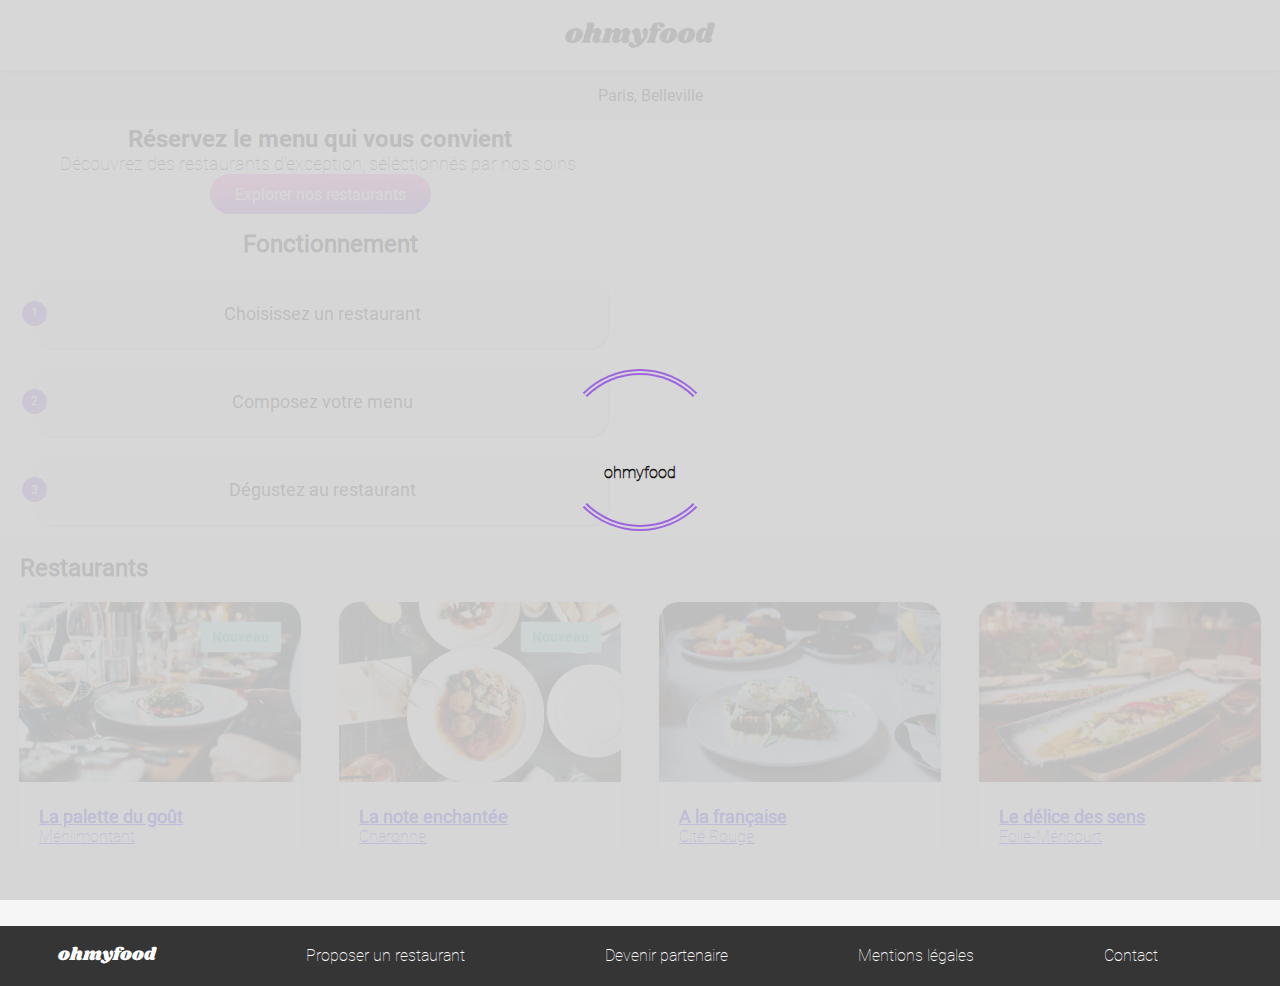
<file: index.html>
<!DOCTYPE html>
<html lang="fr">

<head>
    <meta charset="UTF-8">
    <meta name="viewport" content="width=device-width, initial-scale=1.0">
    <title>OhMyFood</title>
    <link rel="stylesheet" href="https://cdnjs.cloudflare.com/ajax/libs/font-awesome/6.1.1/css/all.min.css"
        integrity="sha512-KfkfwYDsLkIlwQp6LFnl8zNdLGxu9YAA1QvwINks4PhcElQSvqcyVLLD9aMhXd13uQjoXtEKNosOWaZqXgel0g=="
        crossorigin="anonymous" referrerpolicy="no-referrer" />
    <link rel="stylesheet" href="./assets/sass/styles.css">
</head>

<body>
    <header>
        <div id="logo">
            <img src="./assets/images/logo/ohmyfood.png" alt="logo ohmyfood" />
        </div>
        <div id="localisation">
            <i class="fa-solid fa-location-dot"></i> <span>Paris, Belleville</span>
        </div>
    </header>
    <main>
        <div id="loading-spinner-container">
            <div>
                <i class="fa-solid fa-utensils fa-2xl"></i>
                <h4>ohmyfood</h4>
            </div>
        </div>
        <div>
            <section id="presentation-concept">
                <div id="presentation-concept-content">
                    <h1>Réservez le menu qui vous convient</h1>
                    <p>Découvrez des restaurants d'exception, séléctionnés par nos soins.</p>
                    <a href="#restaurants" class="btn">Explorer nos restaurants</a>
                </div>
            </section>
            <section id="fonctionnement">
                <div id="fonctionnement-content">
                    <h2>Fonctionnement</h2>
                    <div class="steps">
                        <div class="step"><i class="fa-solid fa-tablet-screen-button"></i><span>Choisissez un
                                restaurant</span></div>
                        <div class="step"><i class="fa-solid fa-list-ul"></i><span>Composez votre menu</span></div>
                        <div class="step"><i class="fa-solid fa-store"></i><span>Dégustez au restaurant</span></div>
                    </div>
                </div>
            </section>
        </div>

        <section id="restaurants">
            <div id="restaurants-content">
                <h2>Restaurants</h2>
                <div class="restaurant-tiles">
                    <a href="./pages/la-palette-du-gout.html" class="restaurant-tile new-tag">
                        <img src="./assets/images/restaurants/jay-wennington-N_Y88TWmGwA-unsplash.jpg"
                            alt="restaurant la palette du goût" />
                        <div class="restaurant-tile-infos">
                            <div class="restaurant-tile-infos-text">
                                <h3>La palette du goût</h3>
                                <span>Ménilmontant</span>
                            </div>
                            <div class="restaurant-tile-like">
                                <i class="fa-regular fa-heart fa-2x heart"></i>
                            </div>
                        </div>
                    </a>
                    <a href="./pages/la-note-enchantee.html" class="restaurant-tile new-tag">
                        <img src="./assets/images/restaurants/stil-u2Lp8tXIcjw-unsplash.jpg"
                            alt="restaurant la palette du goût" />
                        <div class="restaurant-tile-infos">
                            <div class="restaurant-tile-infos-text">
                                <h3>La note enchantée</h3>
                                <span>Charonne</span>
                            </div>
                            <div class="restaurant-tile-like">
                                <i class="fa-regular fa-heart fa-2x heart"></i>
                            </div>
                        </div>
                    </a>
                    <a href="./pages/a-la-francaise.html" class="restaurant-tile">
                        <img src="./assets/images/restaurants/toa-heftiba-DQKerTsQwi0-unsplash.jpg"
                            alt="restaurant la palette du goût" />
                        <div class="restaurant-tile-infos">
                            <div class="restaurant-tile-infos-text">
                                <h3>A la française</h3>
                                <span>Cité Rouge</span>
                            </div>
                            <div class="restaurant-tile-like">
                                <i class="fa-regular fa-heart fa-2x heart"></i>
                            </div>
                        </div>
                    </a>
                    <a href="./pages/le-delice-des-sens.html" class="restaurant-tile">
                        <img src="./assets/images/restaurants/louis-hansel-shotsoflouis-qNBGVyOCY8Q-unsplash.jpg"
                            alt="restaurant la palette du goût" />
                        <div class="restaurant-tile-infos">
                            <div class="restaurant-tile-infos-text">
                                <h3>Le délice des sens</h3>
                                <span>Folie-Méricourt</span>
                            </div>
                            <div class="restaurant-tile-like">
                                <i class="fa-regular fa-heart fa-2x heart"></i>
                            </div>
                        </div>
                    </a>
                </div>
            </div>
        </section>

    </main>
    <footer>
        <div id="footer-container">
            <h4>ohmyfood</h4>
            <div id="footer-links">
                <div><a href="#"><i class="fa-solid fa-utensils"></i> Proposer un restaurant</a></div>
                <div><a href="#"><i class="fa-solid fa-handshake-angle"></i> Devenir partenaire</a></div>
                <div><a href="#">Mentions légales</a></div>
                <div><a href="mailto:contact@ohmyfood.fr">Contact</a></div>
            </div>
        </div>
    </footer>
</body>

</html>
</file>
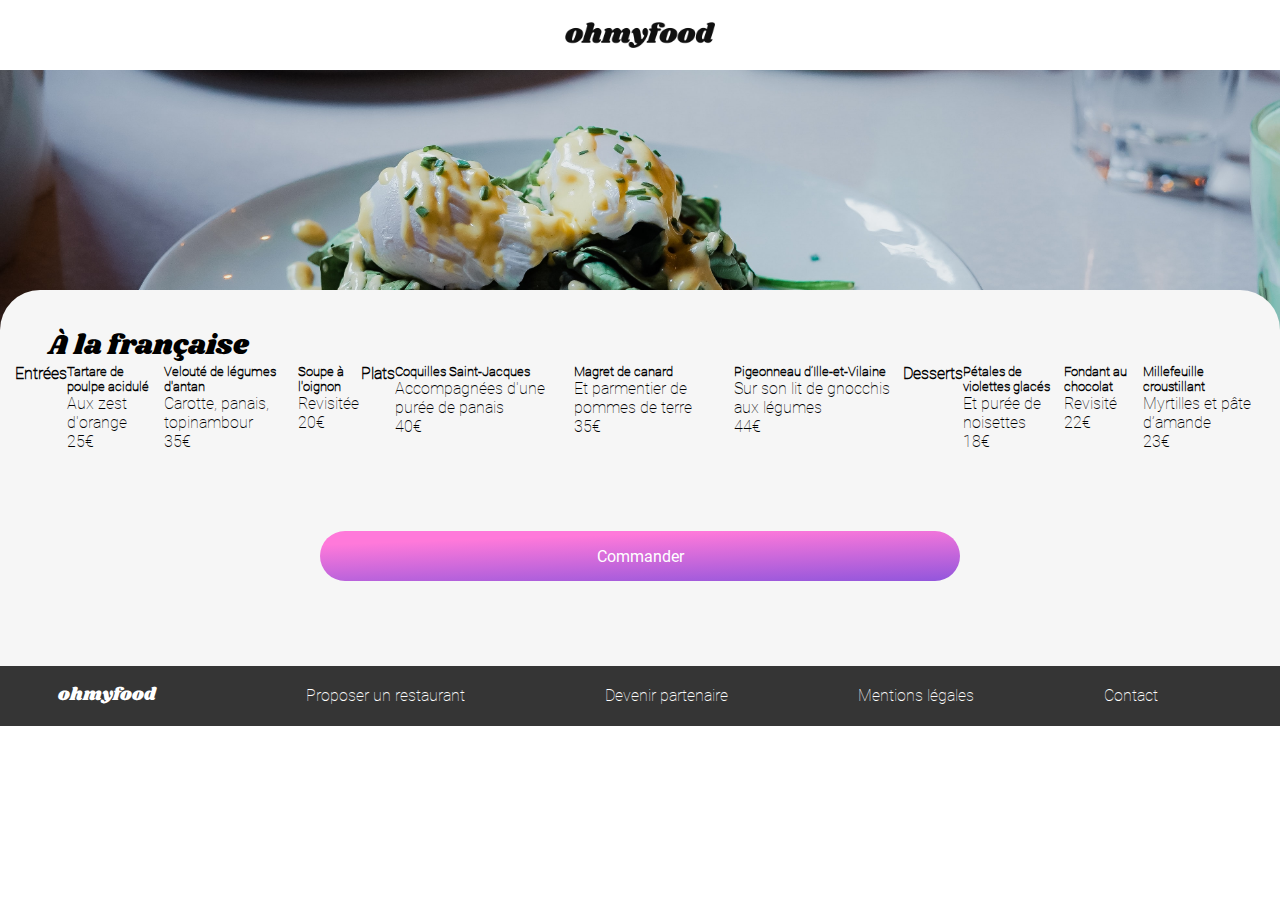
<file: pages/a-la-francaise.html>
<!DOCTYPE html>
<html lang="fr">

<head>
    <meta charset="UTF-8">
    <meta name="viewport" content="width=device-width, initial-scale=1.0">
    <title>OhMyFood - A la française</title>
    <link rel="stylesheet" href="https://cdnjs.cloudflare.com/ajax/libs/font-awesome/6.1.1/css/all.min.css"
        integrity="sha512-KfkfwYDsLkIlwQp6LFnl8zNdLGxu9YAA1QvwINks4PhcElQSvqcyVLLD9aMhXd13uQjoXtEKNosOWaZqXgel0g=="
        crossorigin="anonymous" referrerpolicy="no-referrer" />
    <link rel="stylesheet" href="../assets/sass/styles.css">
</head>

<body>
    <header class="header-restaurant">
        <div>
            <a href="../index.html"><i class="fa-solid fa-arrow-left"></i></a>
        </div>
        <div id="logo">
            <img src="../assets/images/logo/ohmyfood.png" alt="logo ohmyfood" />
        </div>
    </header>
    <main>
        <section class="menu-container">
            <div class="menu-image">
                <img src="../assets/images/restaurants/toa-heftiba-DQKerTsQwi0-unsplash.jpg" alt="photo du restaurant A la française">
            </div>
            <div class="menu">
                <div class="menu-title">
                    <h3>À la française</h3>
                    <div class="restaurant-tile-like">
                        <i class="fa-regular fa-heart fa-2x heart"></i>
                    </div>
                </div>
                <div class="menu-block">
                    <h4>Entrées</h4>
                    <div class="menu-tile delay-1">
                        <div class="menu-text">
                            <h5>Tartare de poulpe acidulé</h5>
                            <div class="menu-infos">
                                <div class="menu-detail">
                                    Aux zest d'orange
                                </div>
                                <div class="menu-price">
                                    25€
                                </div>
                            </div>
                        </div>
                        <div class="menu-check">
                            <i class="fa-solid fa-circle-check fa-xl"></i>
                        </div>
                    </div>
                    <div class="menu-tile delay-2">
                        <div class="menu-text">
                            <h5>Velouté de légumes d'antan</h5>
                            <div class="menu-infos">
                                <div class="menu-detail">
                                    Carotte, panais, topinambour
                                </div>
                                <div class="menu-price">
                                    35€
                                </div>
                            </div>
                        </div>
                        <div class="menu-check">
                            <i class="fa-solid fa-circle-check fa-xl"></i>
                        </div>
                    </div>
                    <div class="menu-tile delay-3">
                        <div class="menu-text">
                            <h5>Soupe à l'oignon</h5>
                            <div class="menu-infos">
                                <div class="menu-detail">
                                    Revisitée
                                </div>
                                <div class="menu-price">
                                    20€
                                </div>
                            </div>
                        </div>
                        <div class="menu-check">
                            <i class="fa-solid fa-circle-check fa-xl"></i>
                        </div>
                    </div>

                    <h4>Plats</h4>
                    <div class="menu-tile delay-4">
                        <div class="menu-text">
                            <h5>Coquilles Saint-Jacques</h5>
                            <div class="menu-infos">
                                <div class="menu-detail">
                                    Accompagnées d'une purée de panais
                                </div>
                                <div class="menu-price">
                                    40€
                                </div>
                            </div>
                        </div>
                        <div class="menu-check">
                            <i class="fa-solid fa-circle-check fa-xl"></i>
                        </div>
                    </div>
                    <div class="menu-tile delay-5">
                        <div class="menu-text">
                            <h5>Magret de canard</h5>
                            <div class="menu-infos">
                                <div class="menu-detail">
                                    Et parmentier de pommes de terre
                                </div>
                                <div class="menu-price">
                                    35€
                                </div>
                            </div>
                        </div>
                        <div class="menu-check">
                            <i class="fa-solid fa-circle-check fa-xl"></i>
                        </div>
                    </div>
                    <div class="menu-tile delay-6">
                        <div class="menu-text">
                            <h5>Pigeonneau d’Ille-et-Vilaine</h5>
                            <div class="menu-infos">
                                <div class="menu-detail">
                                    Sur son lit de gnocchis aux légumes
                                </div>
                                <div class="menu-price">
                                    44€
                                </div>
                            </div>
                        </div>
                        <div class="menu-check">
                            <i class="fa-solid fa-circle-check fa-xl"></i>
                        </div>
                    </div>
                    <h4>Desserts</h4>
                    <div class="menu-tile delay-7">
                        <div class="menu-text">
                            <h5>Pétales de violettes glacés</h5>
                            <div class="menu-infos">
                                <div class="menu-detail">
                                    Et purée de noisettes
                                </div>
                                <div class="menu-price">
                                    18€
                                </div>
                            </div>
                        </div>
                        <div class="menu-check">
                            <i class="fa-solid fa-circle-check fa-xl"></i>
                        </div>
                    </div>
                    <div class="menu-tile delay-8">
                        <div class="menu-text">
                            <h5>Fondant au chocolat</h5>
                            <div class="menu-infos">
                                <div class="menu-detail">
                                    Revisité
                                </div>
                                <div class="menu-price">
                                    22€
                                </div>
                            </div>
                        </div>
                        <div class="menu-check">
                            <i class="fa-solid fa-circle-check fa-xl"></i>
                        </div>
                    </div>
                    <div class="menu-tile delay-9">
                        <div class="menu-text">
                            <h5>Millefeuille croustillant</h5>
                            <div class="menu-infos">
                                <div class="menu-detail">
                                    Myrtilles et pâte d’amande
                                </div>
                                <div class="menu-price">
                                    23€
                                </div>
                            </div>
                        </div>
                        <div class="menu-check">
                            <i class="fa-solid fa-circle-check fa-xl"></i>
                        </div>
                    </div>
                </div>
            </div>
            <div class="btn">Commander</div>
        </section>
    </main>
    <footer>
        <div id="footer-container">
            <h4>ohmyfood</h4>
            <div id="footer-links">
                <div><a href="#"><i class=" fa-solid fa-utensils"></i> Proposer un restaurant</a></div>
                <div><a href="#"><i class=" fa-solid fa-handshake-angle"></i> Devenir partenaire</a></div>
                <div><a href="#">Mentions légales</a></div>
                <div><a href="mailto:contact@ohmyfood.fr">Contact</a></div>
            </div>
        </div>
    </footer>
</body>

</html>
</file>
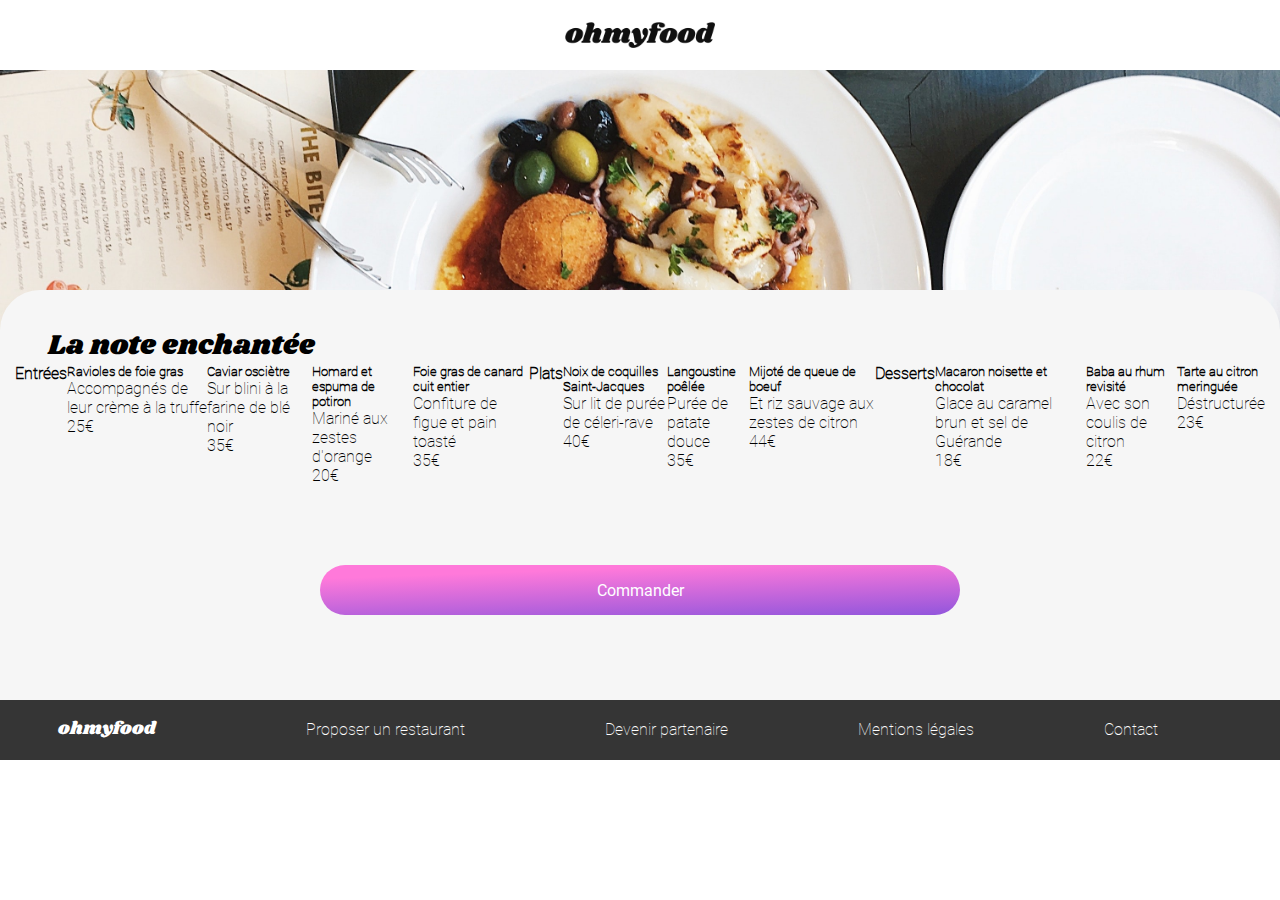
<file: pages/la-note-enchantee.html>
<!DOCTYPE html>
<html lang="fr">

<head>
    <meta charset="UTF-8">
    <meta name="viewport" content="width=device-width, initial-scale=1.0">
    <title>OhMyFood - A la française</title>
    <link rel="stylesheet" href="https://cdnjs.cloudflare.com/ajax/libs/font-awesome/6.1.1/css/all.min.css"
        integrity="sha512-KfkfwYDsLkIlwQp6LFnl8zNdLGxu9YAA1QvwINks4PhcElQSvqcyVLLD9aMhXd13uQjoXtEKNosOWaZqXgel0g=="
        crossorigin="anonymous" referrerpolicy="no-referrer" />
    <link rel="stylesheet" href="../assets/sass/styles.css">
</head>

<body>
    <header class="header-restaurant">
        <div>
            <a href="../index.html"><i class="fa-solid fa-arrow-left"></i></a>
        </div>
        <div id="logo">
            <img src="../assets/images/logo/ohmyfood.png" alt="logo ohmyfood" />
        </div>
    </header>
    <main>
        <section class="menu-container">
            <div class="menu-image">
                <img src="../assets/images/restaurants/stil-u2Lp8tXIcjw-unsplash.jpg"
                    alt="photo du restaurant A la française">
            </div>
            <div class="menu">
                <div class="menu-title">
                    <h3>La note enchantée</h3>
                    <div class="restaurant-tile-like">
                        <i class="fa-regular fa-heart fa-2x heart"></i>
                    </div>
                </div>
                <div class="menu-block">
                    <h4>Entrées</h4>
                    <div class="menu-tile delay-1">
                        <div class="menu-text">
                            <h5>Ravioles de foie gras </h5>
                            <div class="menu-infos">
                                <div class="menu-detail">
                                    Accompagnés de leur crème à la truffe
                                </div>
                                <div class="menu-price">
                                    25€
                                </div>
                            </div>
                        </div>
                        <div class="menu-check">
                            <i class="fa-solid fa-circle-check fa-xl"></i>
                        </div>
                    </div>
                    <div class="menu-tile delay-2">
                        <div class="menu-text">
                            <h5>Caviar osciètre</h5>
                            <div class="menu-infos">
                                <div class="menu-detail">
                                    Sur blini à la farine de blé noir
                                </div>
                                <div class="menu-price">
                                    35€
                                </div>
                            </div>
                        </div>
                        <div class="menu-check">
                            <i class="fa-solid fa-circle-check fa-xl"></i>
                        </div>
                    </div>
                    <div class="menu-tile delay-3">
                        <div class="menu-text">
                            <h5>Homard et espuma de potiron</h5>
                            <div class="menu-infos">
                                <div class="menu-detail">
                                    Mariné aux zestes d'orange
                                </div>
                                <div class="menu-price">
                                    20€
                                </div>
                            </div>
                        </div>
                        <div class="menu-check">
                            <i class="fa-solid fa-circle-check fa-xl"></i>
                        </div>
                    </div>
                    <div class="menu-tile delay-4">
                        <div class="menu-text">
                            <h5>Foie gras de canard cuit entier</h5>
                            <div class="menu-infos">
                                <div class="menu-detail">
                                    Confiture de figue et pain toasté
                                </div>
                                <div class="menu-price">
                                    35€
                                </div>
                            </div>
                        </div>
                        <div class="menu-check">
                            <i class="fa-solid fa-circle-check fa-xl"></i>
                        </div>
                    </div>

                    <h4>Plats</h4>
                    <div class="menu-tile delay-5">
                        <div class="menu-text">
                            <h5>Noix de coquilles Saint-Jacques</h5>
                            <div class="menu-infos">
                                <div class="menu-detail">
                                    Sur lit de purée de céleri-rave
                                </div>
                                <div class="menu-price">
                                    40€
                                </div>
                            </div>
                        </div>
                        <div class="menu-check">
                            <i class="fa-solid fa-circle-check fa-xl"></i>
                        </div>
                    </div>
                    <div class="menu-tile delay-6">
                        <div class="menu-text">
                            <h5>Langoustine poêlée</h5>
                            <div class="menu-infos">
                                <div class="menu-detail">
                                    Purée de patate douce
                                </div>
                                <div class="menu-price">
                                    35€
                                </div>
                            </div>
                        </div>
                        <div class="menu-check">
                            <i class="fa-solid fa-circle-check fa-xl"></i>
                        </div>
                    </div>
                    <div class="menu-tile delay-7">
                        <div class="menu-text">
                            <h5>Mijoté de queue de boeuf</h5>
                            <div class="menu-infos">
                                <div class="menu-detail">
                                    Et riz sauvage aux zestes de citron
                                </div>
                                <div class="menu-price">
                                    44€
                                </div>
                            </div>
                        </div>
                        <div class="menu-check">
                            <i class="fa-solid fa-circle-check fa-xl"></i>
                        </div>
                    </div>
                    <h4>Desserts</h4>
                    <div class="menu-tile delay-8">
                        <div class="menu-text">
                            <h5>Macaron noisette et chocolat</h5>
                            <div class="menu-infos">
                                <div class="menu-detail">
                                    Glace au caramel brun et sel de Guérande
                                </div>
                                <div class="menu-price">
                                    18€
                                </div>
                            </div>
                        </div>
                        <div class="menu-check">
                            <i class="fa-solid fa-circle-check fa-xl"></i>
                        </div>
                    </div>
                    <div class="menu-tile delay-9">
                        <div class="menu-text">
                            <h5>Baba au rhum revisité</h5>
                            <div class="menu-infos">
                                <div class="menu-detail">
                                    Avec son coulis de citron
                                </div>
                                <div class="menu-price">
                                    22€
                                </div>
                            </div>
                        </div>
                        <div class="menu-check delay-10">
                            <i class="fa-solid fa-circle-check fa-xl"></i>
                        </div>
                    </div>
                    <div class="menu-tile">
                        <div class="menu-text">
                            <h5>Tarte au citron meringuée</h5>
                            <div class="menu-infos">
                                <div class="menu-detail">
                                    Déstructurée
                                </div>
                                <div class="menu-price">
                                    23€
                                </div>
                            </div>
                        </div>
                        <div class="menu-check">
                            <i class="fa-solid fa-circle-check fa-xl"></i>
                        </div>
                    </div>

                </div>
            </div>
            <div class="btn">Commander</div>


        </section>
    </main>
    <footer>
        <div id="footer-container">
            <h4>ohmyfood</h4>
            <div id="footer-links">
                <div><a href="#"><i class=" fa-solid fa-utensils"></i> Proposer un restaurant</a></div>
                <div><a href="#"><i class=" fa-solid fa-handshake-angle"></i> Devenir partenaire</a></div>
                <div><a href="#">Mentions légales</a></div>
                <div><a href="mailto:contact@ohmyfood.fr">Contact</a></div>
            </div>
        </div>
    </footer>
</body>

</html>
</file>
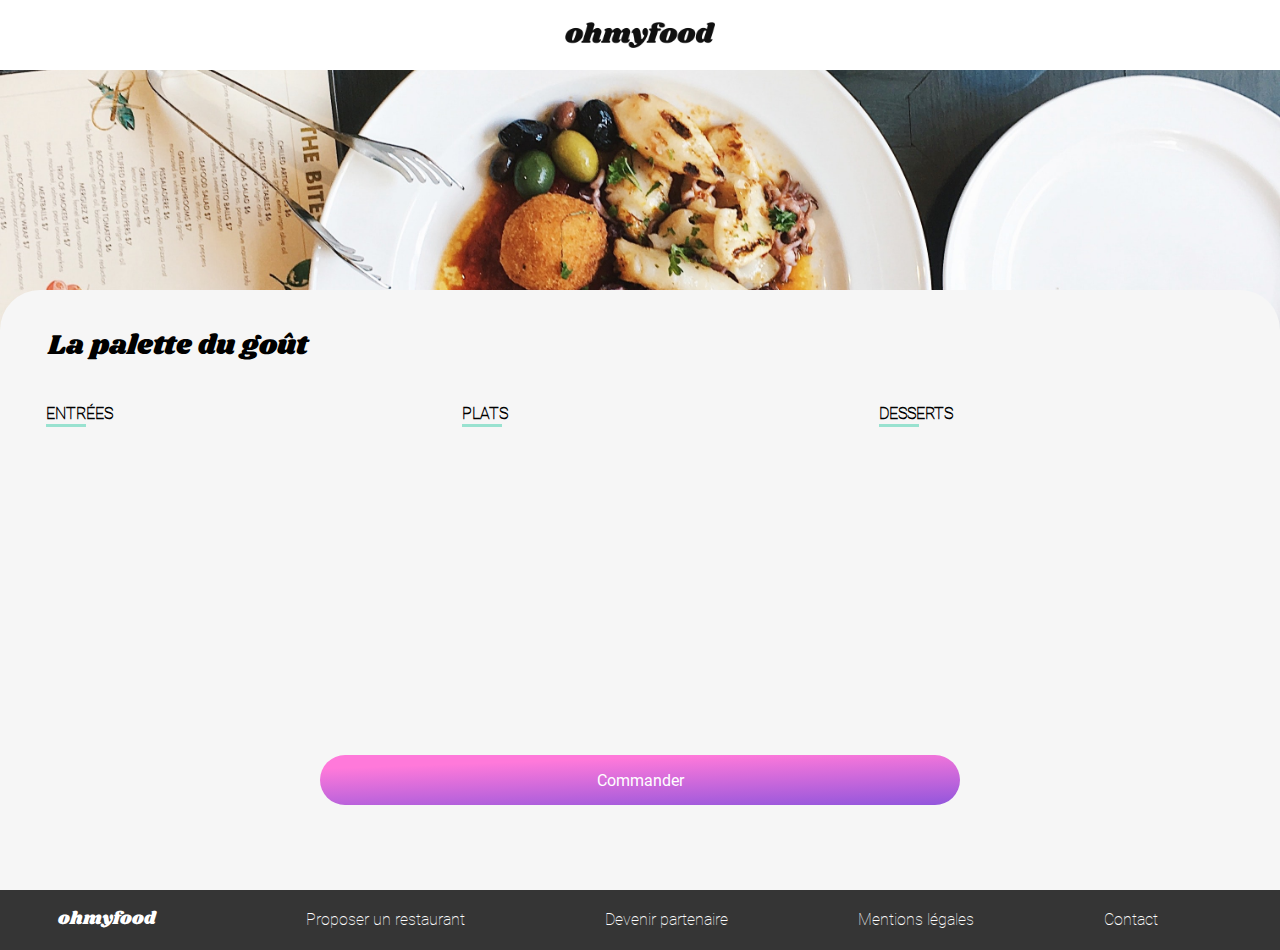
<file: pages/la-palette-du-gout.html>
<!DOCTYPE html>
<html lang="fr">

<head>
    <meta charset="UTF-8">
    <meta name="viewport" content="width=device-width, initial-scale=1.0">
    <title>OhMyFood - A la française</title>
    <link rel="stylesheet" href="https://cdnjs.cloudflare.com/ajax/libs/font-awesome/6.1.1/css/all.min.css"
        integrity="sha512-KfkfwYDsLkIlwQp6LFnl8zNdLGxu9YAA1QvwINks4PhcElQSvqcyVLLD9aMhXd13uQjoXtEKNosOWaZqXgel0g=="
        crossorigin="anonymous" referrerpolicy="no-referrer" />
    <link rel="stylesheet" href="../assets/sass/styles.css">
</head>

<body>
    <header class="header-restaurant">
        <div>
            <a href="../index.html"><i class="fa-solid fa-arrow-left"></i></a>
        </div>
        <div id="logo">
            <img src="../assets/images/logo/ohmyfood.png" alt="logo ohmyfood" />
        </div>
    </header>
    <main>
        <section class="menu-container">
            <div class="menu-image">
                <img src="../assets/images/restaurants/stil-u2Lp8tXIcjw-unsplash.jpg"
                    alt="photo du restaurant A la française">
            </div>
            <div class="menu">
                <div class="menu-title">
                    <h3>La palette du goût</h3>
                    <div class="restaurant-tile-like">
                        <i class="fa-regular fa-heart fa-2x heart"></i>
                    </div>
                </div>
                <div class="menu-block">
                    <div class="menu-sous-block">
                        <h4>Entrées</h4>
                        <div class="menu-tile delay-1">
                            <div class="menu-text">
                                <h5>Fricassée d'escargot</h5>
                                <div class="menu-infos">
                                    <div class="menu-detail">
                                        Au piment d'Espelette
                                    </div>
                                    <div class="menu-price">
                                        25€
                                    </div>
                                </div>
                            </div>
                            <div class="menu-check">
                                <i class="fa-solid fa-circle-check fa-xl"></i>
                            </div>
                        </div>
                        <div class="menu-tile delay-2">
                            <div class="menu-text">
                                <h5>Foie gras de canard mi-cuit</h5>
                                <div class="menu-infos">
                                    <div class="menu-detail">
                                        Et ses copeaux de truffe noire
                                    </div>
                                    <div class="menu-price">
                                        35€
                                    </div>
                                </div>
                            </div>
                            <div class="menu-check">
                                <i class="fa-solid fa-circle-check fa-xl"></i>
                            </div>
                        </div>
                        <div class="menu-tile delay-3">
                            <div class="menu-text">
                                <h5>Oeuf au plat</h5>
                                <div class="menu-infos">
                                    <div class="menu-detail">
                                        Assaisonné à la truffe sur lit de caviar
                                    </div>
                                    <div class="menu-price">
                                        20€
                                    </div>
                                </div>
                            </div>
                            <div class="menu-check">
                                <i class="fa-solid fa-circle-check fa-xl"></i>
                            </div>
                        </div>
                    </div>
                    <div class="menu-sous-block">
                        <h4>Plats</h4>
                        <div class="menu-tile delay-4">
                            <div class="menu-text">
                                <h5>Filet de boeuf aux herbes</h5>
                                <div class="menu-infos">
                                    <div class="menu-detail">
                                        Accompagné de sa ribambelle de légumes
                                    </div>
                                    <div class="menu-price">
                                        40€
                                    </div>
                                </div>
                            </div>
                            <div class="menu-check">
                                <i class="fa-solid fa-circle-check fa-xl"></i>
                            </div>
                        </div>
                        <div class="menu-tile delay-5">
                            <div class="menu-text">
                                <h5>Parmentier de queue de boeuf</h5>
                                <div class="menu-infos">
                                    <div class="menu-detail">
                                        À la truffe noire sur sa purée de panais
                                    </div>
                                    <div class="menu-price">
                                        35€
                                    </div>
                                </div>
                            </div>
                            <div class="menu-check">
                                <i class="fa-solid fa-circle-check fa-xl"></i>
                            </div>
                        </div>
                        <div class="menu-tile delay-6">
                            <div class="menu-text">
                                <h5>Filet de turbot</h5>
                                <div class="menu-infos">
                                    <div class="menu-detail">
                                        Aux agrumes
                                    </div>
                                    <div class="menu-price">
                                        44€
                                    </div>
                                </div>
                            </div>
                            <div class="menu-check">
                                <i class="fa-solid fa-circle-check fa-xl"></i>
                            </div>
                        </div>
                    </div>
                    <div class="menu-sous-block">
                        <h4>Desserts</h4>
                        <div class="menu-tile delay-7">
                            <div class="menu-text">
                                <h5>Paris-Brest</h5>
                                <div class="menu-infos">
                                    <div class="menu-detail">
                                        Revisité
                                    </div>
                                    <div class="menu-price">
                                        18€
                                    </div>
                                </div>
                            </div>
                            <div class="menu-check">
                                <i class="fa-solid fa-circle-check fa-xl"></i>
                            </div>
                        </div>
                        <div class="menu-tile delay-8">
                            <div class="menu-text">
                                <h5>Macaron au chocolat d'exception</h5>
                                <div class="menu-infos">
                                    <div class="menu-detail">
                                        Et glace à la vanille de Madagascar
                                    </div>
                                    <div class="menu-price">
                                        22€
                                    </div>
                                </div>
                            </div>
                            <div class="menu-check delay-10">
                                <i class="fa-solid fa-circle-check fa-xl"></i>
                            </div>
                        </div>
                        <div class="menu-tile delay-9">
                            <div class="menu-text">
                                <h5>Mousse au chocolat</h5>
                                <div class="menu-infos">
                                    <div class="menu-detail">
                                        Au piment d'Espelette et à la truffe noire
                                    </div>
                                    <div class="menu-price">
                                        23€
                                    </div>
                                </div>
                            </div>
                            <div class="menu-check">
                                <i class="fa-solid fa-circle-check fa-xl"></i>
                            </div>
                        </div>
                    </div>
                </div>
            </div>
            <div class="btn">Commander</div>


        </section>
    </main>
    <footer>
        <div id="footer-container">
            <h4>ohmyfood</h4>
            <div id="footer-links">
                <div><a href="#"><i class=" fa-solid fa-utensils"></i> Proposer un restaurant</a></div>
                <div><a href="#"><i class=" fa-solid fa-handshake-angle"></i> Devenir partenaire</a></div>
                <div><a href="#">Mentions légales</a></div>
                <div><a href="mailto:contact@ohmyfood.fr">Contact</a></div>
            </div>
        </div>
    </footer>
</body>

</html>
</file>
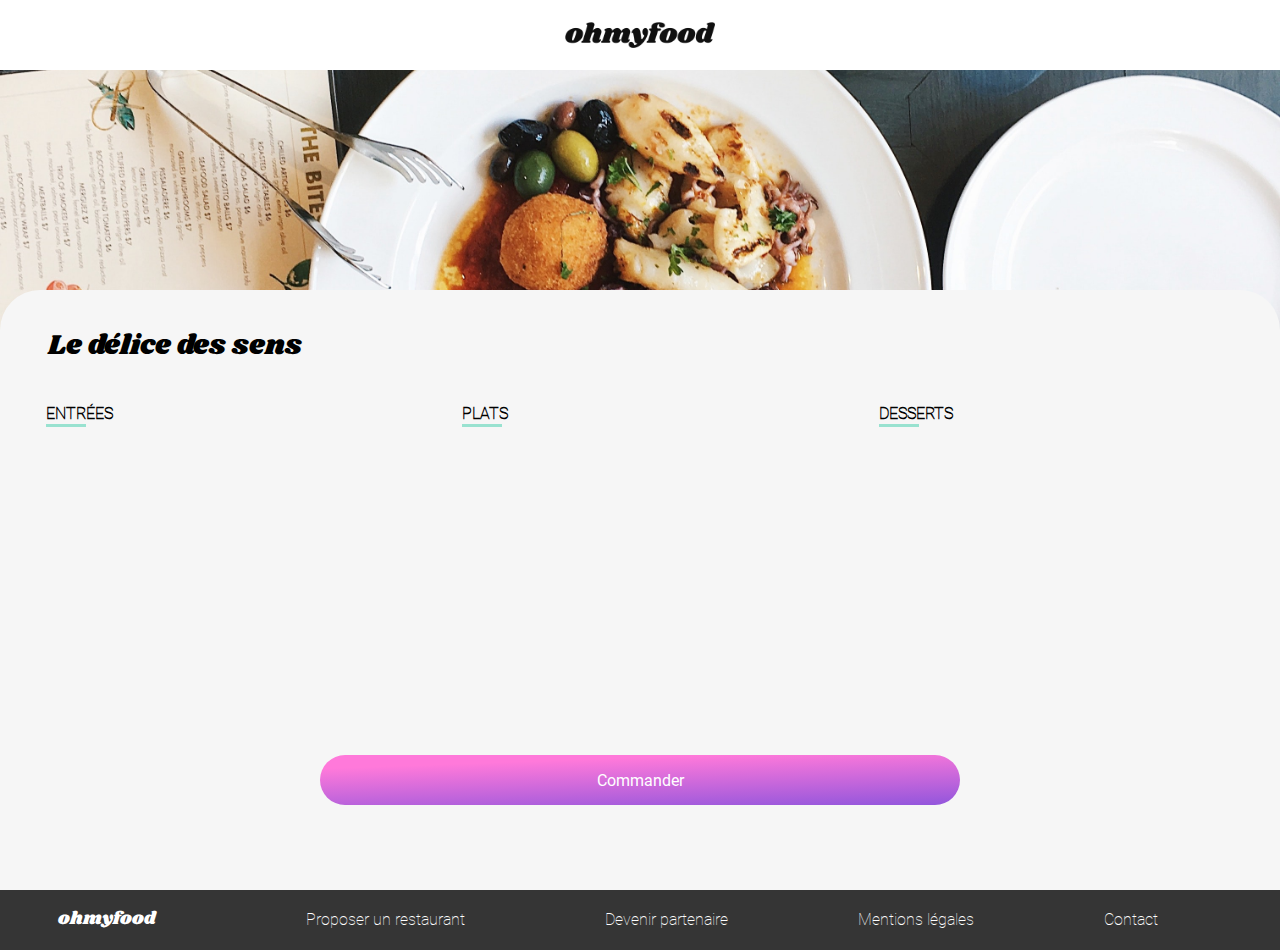
<file: pages/le-delice-des-sens.html>
<!DOCTYPE html>
<html lang="fr">
<head>
    <meta charset="UTF-8">
    <meta name="viewport" content="width=device-width, initial-scale=1.0">
    <title>OhMyFood - A la française</title>
    <link rel="stylesheet" href="https://cdnjs.cloudflare.com/ajax/libs/font-awesome/6.1.1/css/all.min.css"
        integrity="sha512-KfkfwYDsLkIlwQp6LFnl8zNdLGxu9YAA1QvwINks4PhcElQSvqcyVLLD9aMhXd13uQjoXtEKNosOWaZqXgel0g=="
        crossorigin="anonymous" referrerpolicy="no-referrer" />
    <link rel="stylesheet" href="../assets/sass/styles.css">
</head>

<body>
    <header class="header-restaurant">
        <div>
            <a href="../index.html"><i class="fa-solid fa-arrow-left"></i></a>
        </div>
        <div id="logo">
            <img src="../assets/images/logo/ohmyfood.png" alt="logo ohmyfood" />
        </div>
    </header>
    <main>
        <section class="menu-container">
            <div class="menu-image">
                <img src="../assets/images/restaurants/stil-u2Lp8tXIcjw-unsplash.jpg"
                    alt="photo du restaurant A la française">
            </div>
            <div class="menu">
                <div class="menu-title">
                    <h3>Le délice des sens</h3>
                    <div class="restaurant-tile-like">
                        <i class="fa-regular fa-heart fa-2x heart"></i>
                    </div>
                </div>
                <div class="menu-block">
                    <div class="menu-sous-block">
                        <h4>Entrées</h4>
                        <div class="menu-tile delay-1">
                            <div class="menu-text">
                                <h5>Fricassée d'escargot</h5>
                                <div class="menu-infos">
                                    <div class="menu-detail">
                                        Au piment d'Espelette
                                    </div>
                                    <div class="menu-price">
                                        25€
                                    </div>
                                </div>
                            </div>
                            <div class="menu-check">
                                <i class="fa-solid fa-circle-check fa-xl"></i>
                            </div>
                        </div>
                        <div class="menu-tile delay-2">
                            <div class="menu-text">
                                <h5>Foie gras de canard mi-cuit</h5>
                                <div class="menu-infos">
                                    <div class="menu-detail">
                                        Et ses copeaux de truffe noire
                                    </div>
                                    <div class="menu-price">
                                        35€
                                    </div>
                                </div>
                            </div>
                            <div class="menu-check">
                                <i class="fa-solid fa-circle-check fa-xl"></i>
                            </div>
                        </div>
                        <div class="menu-tile delay-3">
                            <div class="menu-text">
                                <h5>Oeuf au plat</h5>
                                <div class="menu-infos">
                                    <div class="menu-detail">
                                        Assaisonné à la truffe sur lit de caviar
                                    </div>
                                    <div class="menu-price">
                                        20€
                                    </div>
                                </div>
                            </div>
                            <div class="menu-check">
                                <i class="fa-solid fa-circle-check fa-xl"></i>
                            </div>
                        </div>
                    </div>
                    <div class="menu-sous-block">
                        <h4>Plats</h4>
                        <div class="menu-tile delay-4">
                            <div class="menu-text">
                                <h5>Filet de boeuf aux herbes</h5>
                                <div class="menu-infos">
                                    <div class="menu-detail">
                                        Accompagné de sa ribambelle de légumes
                                    </div>
                                    <div class="menu-price">
                                        40€
                                    </div>
                                </div>
                            </div>
                            <div class="menu-check">
                                <i class="fa-solid fa-circle-check fa-xl"></i>
                            </div>
                        </div>
                        <div class="menu-tile delay-5">
                            <div class="menu-text">
                                <h5>Parmentier de queue de boeuf</h5>
                                <div class="menu-infos">
                                    <div class="menu-detail">
                                        À la truffe noire sur sa purée de panais
                                    </div>
                                    <div class="menu-price">
                                        35€
                                    </div>
                                </div>
                            </div>
                            <div class="menu-check">
                                <i class="fa-solid fa-circle-check fa-xl"></i>
                            </div>
                        </div>
                        <div class="menu-tile delay-6">
                            <div class="menu-text">
                                <h5>Filet de turbot</h5>
                                <div class="menu-infos">
                                    <div class="menu-detail">
                                        Aux agrumes
                                    </div>
                                    <div class="menu-price">
                                        44€
                                    </div>
                                </div>
                            </div>
                            <div class="menu-check">
                                <i class="fa-solid fa-circle-check fa-xl"></i>
                            </div>
                        </div>
                    </div>
                    <div class="menu-sous-block">
                        <h4>Desserts</h4>
                        <div class="menu-tile delay-7">
                            <div class="menu-text">
                                <h5>Paris-Brest</h5>
                                <div class="menu-infos">
                                    <div class="menu-detail">
                                        Revisité
                                    </div>
                                    <div class="menu-price">
                                        18€
                                    </div>
                                </div>
                            </div>
                            <div class="menu-check">
                                <i class="fa-solid fa-circle-check fa-xl"></i>
                            </div>
                        </div>
                        <div class="menu-tile delay-8">
                            <div class="menu-text">
                                <h5>Macaron au chocolat d'exception</h5>
                                <div class="menu-infos">
                                    <div class="menu-detail">
                                        Et glace à la vanille de Madagascar
                                    </div>
                                    <div class="menu-price">
                                        22€
                                    </div>
                                </div>
                            </div>
                            <div class="menu-check delay-10">
                                <i class="fa-solid fa-circle-check fa-xl"></i>
                            </div>
                        </div>
                        <div class="menu-tile delay-9">
                            <div class="menu-text">
                                <h5>Mousse au chocolat</h5>
                                <div class="menu-infos">
                                    <div class="menu-detail">
                                        Au piment d'Espelette et à la truffe noire
                                    </div>
                                    <div class="menu-price">
                                        23€
                                    </div>
                                </div>
                            </div>
                            <div class="menu-check">
                                <i class="fa-solid fa-circle-check fa-xl"></i>
                            </div>
                        </div>
                    </div>
                </div>
            </div>
            <div class="btn">Commander</div>


        </section>
    </main>
    <footer>
        <div id="footer-container">
            <h4>ohmyfood</h4>
            <div id="footer-links">
                <div><a href="#"><i class=" fa-solid fa-utensils"></i> Proposer un restaurant</a></div>
                <div><a href="#"><i class=" fa-solid fa-handshake-angle"></i> Devenir partenaire</a></div>
                <div><a href="#">Mentions légales</a></div>
                <div><a href="mailto:contact@ohmyfood.fr">Contact</a></div>
            </div>
        </div>
    </footer>
</body>

</html>
</file>
<file: assets/sass/styles.css>
@charset "UTF-8";
/*
    - base/ contient les fichiers qui définissent les fondations de votre site, par exemple la police de caractères 
            et les normes que vous voulez appliquer sur tout votre site, telles que le box-sizing ;
    - utils/, vous rangez vos variables, fonctions, mixins et les  %placeholders pour les extensions (si vous en utilisez) ;
    - layouts/ est le dossier où vous mettez vos blocs BEM qui contiennent ce qui est réutilisable, 
            par exemple un header pour les mises en page de grande taille ou un footer ;
    - components/ est utilisé pour ranger les blocs BEM qui sont plus indépendants, comme les boutons.

Alors que les layouts peuvent utiliser d’autres composants pour générer leurs contenus, les composants, eux, sont plus élémentaires. 
Par exemple, un formulaire doit être considéré comme un layout : la mise en page est une fonction vitale du bloc 
et il utilise d’autres blocs pour fonctionner,  comme des boutons. En revanche, le bouton lui-même est un composant car il n’a besoin 
d’aucun autre composant pour remplir sa fonction ;

    pages/ contient les blocs de code qui ne s’appliquent qu’à une seule page. 
            Vous utilisez des boutons dans tout votre site, en revanche votre page d’accueil comporte une section Citation 
            et une grille de projets qui ne sont employés nulle part ailleurs. En d’autres termes, pages/ contient des règles spécifiques 
            à une seule page qui ne seront pas réutilisées ailleurs ;
    themes/, c’est ici que vous stockez le code thématique, par exemple un style customisé pour Noël ou pour l’été. 
    vendors/ est un directory pour des feuilles de style externes comme Bootstrap ou jQuery UI. En gros, il s’utilise pour tout CSS venant de l’extérieur. 

D’une manière générale, pour éviter les erreurs, faites en sorte d’importer vos fichiers dans l’ordre suivant :
    Utils :
        Variables.
        Fonctions.
        Mixins.
        Placeholders.
    Feuilles de style de tiers (vendors) (si vous en avez).
    Base.
    Composants.
    Layout.
    Pages.
    Thèmes.

Exemple : 
@import "./utils/variables";
@import "./utils/functions";
@import "./utils/mixins";
@import "./utils/extensions";
@import "./base/base";
@import "./base/typography";
@import "./components/buttons";
@import "./layouts/header";
@import "./layouts/nav";
@import "./layouts/container";
@import "./layouts/form";
@import "./pages/work";
@import "./pages/about";
@import "./pages/project";

*/
* {
  margin: 0;
  padding: 0;
  box-sizing: border-box;
}

html {
  color: black;
  scroll-behavior: smooth;
  font-family: "Roboto", sans-serif;
}

@font-face {
  font-family: "Roboto";
  src: url("./base/fonts//Roboto-Thin.ttf");
}
@font-face {
  font-family: "Roboto Regular";
  src: url("./base/fonts//Roboto-Regular.ttf");
}
@font-face {
  font-family: "Roboto Bold";
  src: url("./base/fonts//Roboto-Bold.ttf");
}
@font-face {
  font-family: "Shrikhand";
  src: url("./base/fonts//Shrikhand-Regular.otf");
}
#loading-spinner-container {
  position: fixed;
  top: 0;
  left: 0;
  bottom: 0;
  right: 0;
  width: 100%;
  height: 100%;
  background-color: lightgray;
  display: flex;
  flex-direction: column;
  justify-content: space-around;
  align-items: center;
  opacity: 0.9;
  z-index: 1000;
  -webkit-animation: show-loading-spinner 1s linear forwards;
          animation: show-loading-spinner 1s linear forwards;
}
#loading-spinner-container div {
  position: relative;
  width: 150px;
  height: 150px;
  display: flex;
  flex-direction: column;
  justify-content: space-around;
  align-items: center;
  padding: 20px;
}
#loading-spinner-container div:after {
  display: block;
  position: absolute;
  top: -6px;
  content: "";
  border-radius: 50%;
  border: 6px double #9356DC;
  border-color: #9356DC transparent #9356DC transparent;
  -webkit-animation: border-turn 1s ease-in-out infinite;
          animation: border-turn 1s ease-in-out infinite;
  width: 100%;
  height: 100%;
}
#loading-spinner-container div i {
  color: #FF79DA;
}
#loading-spinner-container div span {
  font-size: 18px;
  font-family: "Shrikhand";
}

@-webkit-keyframes show-loading-spinner {
  0% {
    opacity: 0.9;
  }
  80% {
    opacity: 0.9;
  }
  100% {
    display: none;
    visibility: hidden;
    opacity: 0;
  }
}

@keyframes show-loading-spinner {
  0% {
    opacity: 0.9;
  }
  80% {
    opacity: 0.9;
  }
  100% {
    display: none;
    visibility: hidden;
    opacity: 0;
  }
}
@-webkit-keyframes border-turn {
  0% {
    transform: rotate(0deg);
  }
  100% {
    transform: rotate(360deg);
  }
}
@keyframes border-turn {
  0% {
    transform: rotate(0deg);
  }
  100% {
    transform: rotate(360deg);
  }
}
.new-tag {
  position: relative;
  z-index: 1;
}
.new-tag::after {
  position: absolute;
  content: "Nouveau";
  top: 20px;
  right: 20px;
  height: 30px;
  width: 80px;
  background-color: #99E2D0;
  color: #32b091;
  display: grid;
  place-items: center;
  font-size: 14px;
  font-family: "Roboto Bold";
  border-radius: 2px;
  box-shadow: 0px 0px 2px lightgray;
  z-index: 2;
}

.btn {
  color: white;
  background: #FF79DA;
  background: linear-gradient(178deg, #FF79DA 19%, #9356DC 99%);
  height: 50px;
  border-radius: 50px;
  padding: 0 25px 0 25px;
  font-family: "Roboto Regular";
  display: grid;
  place-items: center;
  text-decoration: none;
  cursor: pointer;
}

.btn:hover {
  background: linear-gradient(178deg, #ff93e1 19%, #a16be0 99%);
  box-shadow: 0 0 10px #FF79DA;
}

.heart {
  position: relative;
  display: grid;
  place-items: center;
  height: 32px;
  width: 32px;
  opacity: 1;
  cursor: pointer;
}
.heart:hover::after, .heart:active::after {
  content: "\f004";
  font-family: "Font Awesome 6 Free";
  font-weight: 900;
  font-size: xx-large;
  line-height: 1;
  position: absolute;
  top: 0;
  left: 0;
  background: linear-gradient(178deg, #FF79DA 19%, #9356DC 99%);
  -webkit-background-clip: text;
  -webkit-text-fill-color: transparent;
  opacity: 0;
  transform-origin: center center;
  -webkit-animation: fill 1s linear forwards;
          animation: fill 1s linear forwards;
}

@-webkit-keyframes fill {
  0% {
    opacity: 1;
    transform: scale(0.2);
  }
  33% {
    transform: scale(1);
  }
  66% {
    transform: scale(0.2);
  }
  100% {
    transform: scale(1);
    opacity: 1;
  }
}

@keyframes fill {
  0% {
    opacity: 1;
    transform: scale(0.2);
  }
  33% {
    transform: scale(1);
  }
  66% {
    transform: scale(0.2);
  }
  100% {
    transform: scale(1);
    opacity: 1;
  }
}
header {
  display: flex;
  flex-direction: column;
  align-items: center;
  justify-content: center;
}
header #logo {
  height: 70px;
  width: 100%;
  box-shadow: 0px 0px 5px gray;
  z-index: 1;
  display: grid;
  place-items: center;
}
header #logo img {
  width: 150px;
}
header #localisation {
  font-family: "Roboto Regular";
  height: 50px;
  width: 100%;
  background-color: #EAEAEA;
  display: flex;
  flex-direction: row;
  align-items: center;
  justify-content: center;
}
header #localisation i {
  margin-right: 20px;
}

.header-restaurant {
  display: flex;
  flex-direction: row;
}
.header-restaurant #logo {
  width: 90%;
  box-shadow: none;
}

h1 {
  font-size: 24px;
  font-family: "Roboto Bold";
  font-weight: 500;
}

h2 {
  font-size: 24px;
  font-family: "Roboto Regular";
}

h3 {
  font-size: 18px;
  font-family: "Roboto Regular";
}

footer {
  background-color: #353535;
  color: white;
  height: 200px;
}
@media all and (min-width: 992px) {
  footer {
    height: 60px;
  }
}
footer #footer-container {
  display: flex;
  flex-direction: column;
  height: 100%;
  padding: 20px;
}
@media all and (min-width: 992px) {
  footer #footer-container {
    flex-direction: row;
    justify-content: space-around;
  }
}
footer #footer-container h4 {
  font-family: "Shrikhand";
  font-size: 18px;
  font-weight: normal;
  height: 30%;
  display: flex;
  align-items: center;
}
@media all and (min-width: 992px) {
  footer #footer-container h4 {
    height: auto;
  }
}
footer #footer-container #footer-links {
  height: 60%;
  display: flex;
  flex-direction: column;
  justify-content: space-around;
}
@media all and (min-width: 992px) {
  footer #footer-container #footer-links {
    flex-direction: row;
    width: 80%;
    height: auto;
  }
}
footer #footer-container #footer-links a {
  text-decoration: none;
  color: white;
}
footer #footer-container #footer-links div i {
  height: 15px;
  width: 15px;
  margin-right: 10px;
}

@media all and (min-width: 992px) {
  main #concept-fonctionnement {
    display: flex;
    flex-direction: row;
    justify-content: space-around;
    padding-bottom: 20px;
  }
}
main #presentation-concept {
  background-color: #F6F6F6;
  height: 290px;
  display: grid;
  align-items: center;
}
@media all and (min-width: 992px) {
  main #presentation-concept {
    height: auto;
    background-color: white;
    width: 50%;
  }
}
main #presentation-concept #presentation-concept-content {
  display: flex;
  flex-direction: column;
  justify-content: space-evenly;
  align-items: center;
  height: 90%;
}
main #presentation-concept #presentation-concept-content > * {
  display: flex;
  flex-direction: row;
  justify-content: center;
  align-items: center;
  text-align: center;
}
main #presentation-concept #presentation-concept-content h1 {
  width: 70%;
}
main #presentation-concept #presentation-concept-content p {
  width: 90%;
  font-size: 18px;
}
main #fonctionnement {
  display: flex;
  flex-direction: column;
  height: 440px;
}
@media all and (min-width: 992px) {
  main #fonctionnement {
    height: auto;
    width: 50%;
    align-items: center;
  }
}
main #fonctionnement #fonctionnement-content {
  height: 100%;
  display: flex;
  flex-direction: column;
  justify-content: flex-start;
}
@media all and (min-width: 992px) {
  main #fonctionnement #fonctionnement-content {
    width: 100%;
    align-items: center;
  }
}
main #fonctionnement #fonctionnement-content h2 {
  padding-left: 20px;
  height: 100px;
  display: flex;
  align-items: center;
}
@media all and (min-width: 992px) {
  main #fonctionnement #fonctionnement-content h2 {
    height: 50px;
    display: grid;
    place-items: center;
  }
}
main #fonctionnement #fonctionnement-content .steps {
  display: grid;
  place-items: center;
  height: 265px;
  counter-reset: number;
}
@media all and (min-width: 992px) {
  main #fonctionnement #fonctionnement-content .steps {
    display: flex;
    flex-direction: column;
    justify-content: space-around;
    align-items: center;
    width: 100%;
  }
}
main #fonctionnement #fonctionnement-content .steps .step {
  width: 90%;
  height: 70px;
  display: flex;
  flex-direction: row;
  justify-content: flex-start;
  align-items: center;
  padding: 30px;
  border-radius: 20px;
  box-shadow: 2px 2px 1px lightgray;
  position: relative;
  font-size: 18px;
  font-family: "Roboto Regular";
  background-color: #F6F6F6;
  counter-increment: number;
}
main #fonctionnement #fonctionnement-content .steps .step::before {
  content: counter(number) " ";
  position: absolute;
  top: 22.5px;
  left: -10px;
  height: 25px;
  width: 25px;
  display: grid;
  place-items: center;
  background-color: #9356DC;
  font-size: 12px;
  font-family: "Roboto Regular";
  color: white;
  border-radius: 20px;
}
main #fonctionnement #fonctionnement-content .steps .step i {
  color: grey;
  padding-left: 5px;
}
main #fonctionnement #fonctionnement-content .steps .step span {
  width: 100%;
  display: grid;
  place-items: center;
}
main #fonctionnement #fonctionnement-content .steps .step:hover {
  background-color: #F5EDFF;
}
main #fonctionnement #fonctionnement-content .steps .step:hover i {
  color: #9356DC;
}
main #restaurants {
  display: flex;
  flex-direction: column;
  align-items: center;
  justify-content: space-around;
  width: 100%;
  background-color: #F6F6F6;
  padding-bottom: 60px;
}
main #restaurants h2 {
  padding: 60px 0 0 20px;
}
@media all and (min-width: 992px) {
  main #restaurants h2 {
    padding: 20px 0 0 20px;
  }
}
main #restaurants #restaurants-content {
  width: 100%;
}
main #restaurants #restaurants-content .restaurant-tiles {
  display: flex;
  flex-direction: column;
  align-items: center;
  width: 100%;
}
@media all and (min-width: 992px) {
  main #restaurants #restaurants-content .restaurant-tiles {
    flex-direction: row;
    flex-wrap: wrap;
    justify-content: space-around;
  }
}
main #restaurants #restaurants-content .restaurant-tiles .restaurant-tile {
  width: 90%;
  border-radius: 20px;
  box-shadow: 0px 0px 10px lightgray;
  margin-top: 20px;
  position: relative;
}
@media all and (min-width: 992px) {
  main #restaurants #restaurants-content .restaurant-tiles .restaurant-tile {
    width: 45%;
  }
}
@media all and (min-width: 1280px) {
  main #restaurants #restaurants-content .restaurant-tiles .restaurant-tile {
    width: 22%;
  }
}
main #restaurants #restaurants-content .restaurant-tiles .restaurant-tile a {
  text-decoration: none;
  color: black;
  display: block;
}
main #restaurants #restaurants-content .restaurant-tiles .restaurant-tile img {
  height: 180px;
  width: 100%;
  -o-object-fit: cover;
     object-fit: cover;
  border-top-left-radius: 20px;
  border-top-right-radius: 20px;
}
main #restaurants #restaurants-content .restaurant-tiles .restaurant-tile .restaurant-tile-infos {
  width: 100%;
  display: flex;
  flex-direction: column;
  justify-content: space-around;
  padding: 20px 0 20px 20px;
}
main #restaurants #restaurants-content .restaurant-tiles .restaurant-tile:hover {
  box-shadow: 0px 0px 10px #9356DC;
}
main #restaurants #restaurants-content .restaurant-tiles .restaurant-tile .restaurant-tile-like {
  position: absolute;
  bottom: 25px;
  right: 20px;
}

.menu-container {
  display: flex;
  flex-direction: column;
  align-items: stretch;
  position: relative;
  background-color: #F6F6F6;
}
.menu-container .menu-image {
  height: 220px;
  max-height: 220px;
  z-index: 0;
}
.menu-container .menu-image img {
  height: 260px;
  max-width: 100%;
  width: 100%;
  -o-object-fit: cover;
     object-fit: cover;
}
.menu-container .menu {
  z-index: 1;
  opacity: 1;
  display: flex;
  flex-direction: column;
  background-color: #F6F6F6;
  border-top-left-radius: 40px;
  border-top-right-radius: 40px;
  padding: 40px 15px 60px 15px;
}
.menu-container .menu .menu-title {
  display: flex;
  flex-direction: row;
  justify-content: space-around;
  padding-right: 20px;
}
.menu-container .menu .menu-title h3 {
  font-family: "Shrikhand";
  font-weight: normal;
  font-size: 28px;
  padding-left: 10px;
  width: 90%;
}
@media all and (min-width: 992px) {
  .menu-container .menu .menu-block {
    display: flex;
    flex-direction: row;
    justify-content: space-around;
    padding-bottom: 20px;
  }
}
@media all and (min-width: 992px) {
  .menu-container .menu .menu-block .menu-sous-block {
    width: 30%;
  }
}
.menu-container .menu .menu-block .menu-sous-block h4 {
  text-transform: uppercase;
  position: relative;
  margin: 40px 0 10px 10px;
}
.menu-container .menu .menu-block .menu-sous-block h4:before {
  content: "";
  position: absolute;
  top: 0;
  left: 0;
  width: 40px;
  height: 20px;
  border-bottom: 3px solid #99E2D0;
}
.menu-container .menu .menu-block .menu-sous-block .menu-tile {
  display: flex;
  flex-direction: row;
  justify-content: space-between;
  margin-top: 14px;
  background-color: white;
  height: 70px;
  border-radius: 20px;
  -webkit-animation: fade-text 500ms ease-in forwards;
          animation: fade-text 500ms ease-in forwards;
  -webkit-animation-delay: 250ms;
          animation-delay: 250ms;
  position: relative;
  overflow: hidden;
  opacity: 0;
}
.menu-container .menu .menu-block .menu-sous-block .menu-tile.delay-1 {
  -webkit-animation-delay: 250ms;
          animation-delay: 250ms;
}
.menu-container .menu .menu-block .menu-sous-block .menu-tile.delay-2 {
  -webkit-animation-delay: 500ms;
          animation-delay: 500ms;
}
.menu-container .menu .menu-block .menu-sous-block .menu-tile.delay-3 {
  -webkit-animation-delay: 750ms;
          animation-delay: 750ms;
}
.menu-container .menu .menu-block .menu-sous-block .menu-tile.delay-4 {
  -webkit-animation-delay: 1000ms;
          animation-delay: 1000ms;
}
.menu-container .menu .menu-block .menu-sous-block .menu-tile.delay-5 {
  -webkit-animation-delay: 1250ms;
          animation-delay: 1250ms;
}
.menu-container .menu .menu-block .menu-sous-block .menu-tile.delay-6 {
  -webkit-animation-delay: 1500ms;
          animation-delay: 1500ms;
}
.menu-container .menu .menu-block .menu-sous-block .menu-tile.delay-7 {
  -webkit-animation-delay: 1750ms;
          animation-delay: 1750ms;
}
.menu-container .menu .menu-block .menu-sous-block .menu-tile.delay-8 {
  -webkit-animation-delay: 2000ms;
          animation-delay: 2000ms;
}
.menu-container .menu .menu-block .menu-sous-block .menu-tile.delay-9 {
  -webkit-animation-delay: 2250ms;
          animation-delay: 2250ms;
}
.menu-container .menu .menu-block .menu-sous-block .menu-tile.delay-10 {
  -webkit-animation-delay: 2500ms;
          animation-delay: 2500ms;
}
.menu-container .menu .menu-block .menu-sous-block .menu-tile.delay-11 {
  -webkit-animation-delay: 2750ms;
          animation-delay: 2750ms;
}
.menu-container .menu .menu-block .menu-sous-block .menu-tile.delay-12 {
  -webkit-animation-delay: 3000ms;
          animation-delay: 3000ms;
}
.menu-container .menu .menu-block .menu-sous-block .menu-tile.delay-13 {
  -webkit-animation-delay: 3250ms;
          animation-delay: 3250ms;
}
.menu-container .menu .menu-block .menu-sous-block .menu-tile.delay-14 {
  -webkit-animation-delay: 3500ms;
          animation-delay: 3500ms;
}
.menu-container .menu .menu-block .menu-sous-block .menu-tile:hover > .menu-text, .menu-container .menu .menu-block .menu-sous-block .menu-tile:active > .menu-text {
  padding-right: 70px;
  transition: padding-right 400ms;
}
.menu-container .menu .menu-block .menu-sous-block .menu-tile:hover > .menu-check, .menu-container .menu .menu-block .menu-sous-block .menu-tile:active > .menu-check {
  right: 0;
  transition: right 400ms;
}
.menu-container .menu .menu-block .menu-sous-block .menu-tile:hover > .menu-check i, .menu-container .menu .menu-block .menu-sous-block .menu-tile:active > .menu-check i {
  -webkit-animation: rotate-menu-check 400ms ease-in forwards;
          animation: rotate-menu-check 400ms ease-in forwards;
}
.menu-container .menu .menu-block .menu-sous-block .menu-tile .menu-text {
  display: flex;
  flex-direction: column;
  justify-content: space-between;
  padding: 15px;
  width: 100%;
}
.menu-container .menu .menu-block .menu-sous-block .menu-tile .menu-text h5 {
  font-family: "Roboto Bold";
  font-size: 16px;
  font-weight: 400;
  text-overflow: ellipsis;
  overflow: hidden;
  white-space: nowrap;
}
.menu-container .menu .menu-block .menu-sous-block .menu-tile .menu-text .menu-infos {
  font-size: 14px;
  display: flex;
  flex-direction: row;
  justify-content: space-between;
}
.menu-container .menu .menu-block .menu-sous-block .menu-tile .menu-text .menu-infos .menu-detail {
  overflow: hidden;
  text-overflow: ellipsis;
  white-space: nowrap;
}
.menu-container .menu .menu-block .menu-sous-block .menu-tile .menu-text .menu-infos .menu-price {
  font-family: "Roboto Bold";
  font-weight: 400;
}
.menu-container .menu .menu-block .menu-sous-block .menu-tile .menu-check {
  background-color: #99E2D0;
  height: 100%;
  width: 60px;
  min-width: 0;
  max-width: 60px;
  color: white;
  position: absolute;
  top: 0;
  right: -60px;
  display: grid;
  place-items: center;
  border-top-right-radius: 20px;
  border-bottom-right-radius: 20px;
  overflow: hidden;
  transition: right 400ms;
}
.menu-container .btn {
  width: 50%;
  margin: 0 auto 85px auto;
}

@-webkit-keyframes fade-text {
  0% {
    transform: translateY(20px);
    opacity: 0;
  }
  100% {
    transform: translateY(0);
    opacity: 1;
  }
}

@keyframes fade-text {
  0% {
    transform: translateY(20px);
    opacity: 0;
  }
  100% {
    transform: translateY(0);
    opacity: 1;
  }
}
@-webkit-keyframes rotate-menu-check {
  0% {
    transform: rotate(0.5turn);
  }
  100% {
    transform: rotate(1turn);
  }
}
@keyframes rotate-menu-check {
  0% {
    transform: rotate(0.5turn);
  }
  100% {
    transform: rotate(1turn);
  }
}/*# sourceMappingURL=styles.css.map */
</file>
